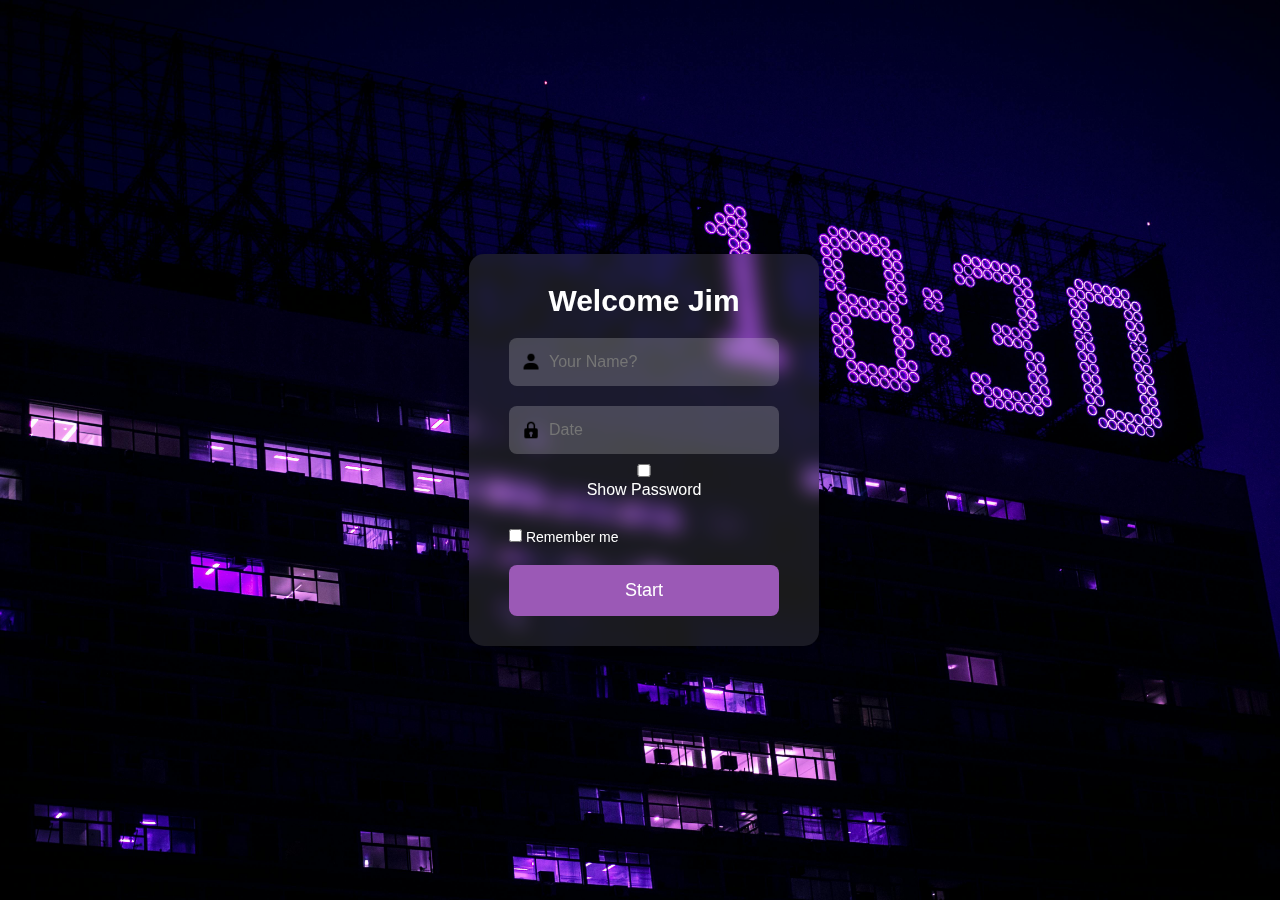
<file: templates/index.html>
<!DOCTYPE html>
<html lang="en">
<head>
    <meta charset="UTF-8">
    <meta name="viewport" content="width=device-width, initial-scale=1.0">
    <title>login</title>s
    <link rel="stylesheet" href="../static/style.css">
    <link href='https://unpkg.com/boxicons@2.1.4/css/boxicons.min.css' rel='stylesheet'>


</head>
<body >
    
    <div class="wraper">
 
        <form method="POST">

            <h1>
                Welcome Jim
            </h1>
        <div class="input-box">
            <input type="text" , name="username" , placeholder="Your Name?" required>
            <img class="user-icon" src="[data-uri]"/>

        </div>
        <div class="input-box"> 
            <input type="password" , name="password" id="myInput" required placeholder="Date">
            <img class="password-icon" src="[data-uri]"/>


<!-- An element to toggle between password visibility -->
        <input type="checkbox" onclick="myFunction()">Show Password
         <script>  
         



function myFunction() {
  var x = document.getElementById("myInput");
  if (x.type === "password") {
    x.type = "text";
  } else {
    x.type = "password";
  }
}
 
        </script>
    
         </div>
         <div class="remember-forget">

            <label> <input type="checkbox"
                >
            <a href="#"
            ></a>
            Remember me</label>
         </div>
         <button type="submit" class="btn">
            <a>Start</a>
        </button>
        
        
           

        
        </form>



    </div>
</body>
</html>
</file>
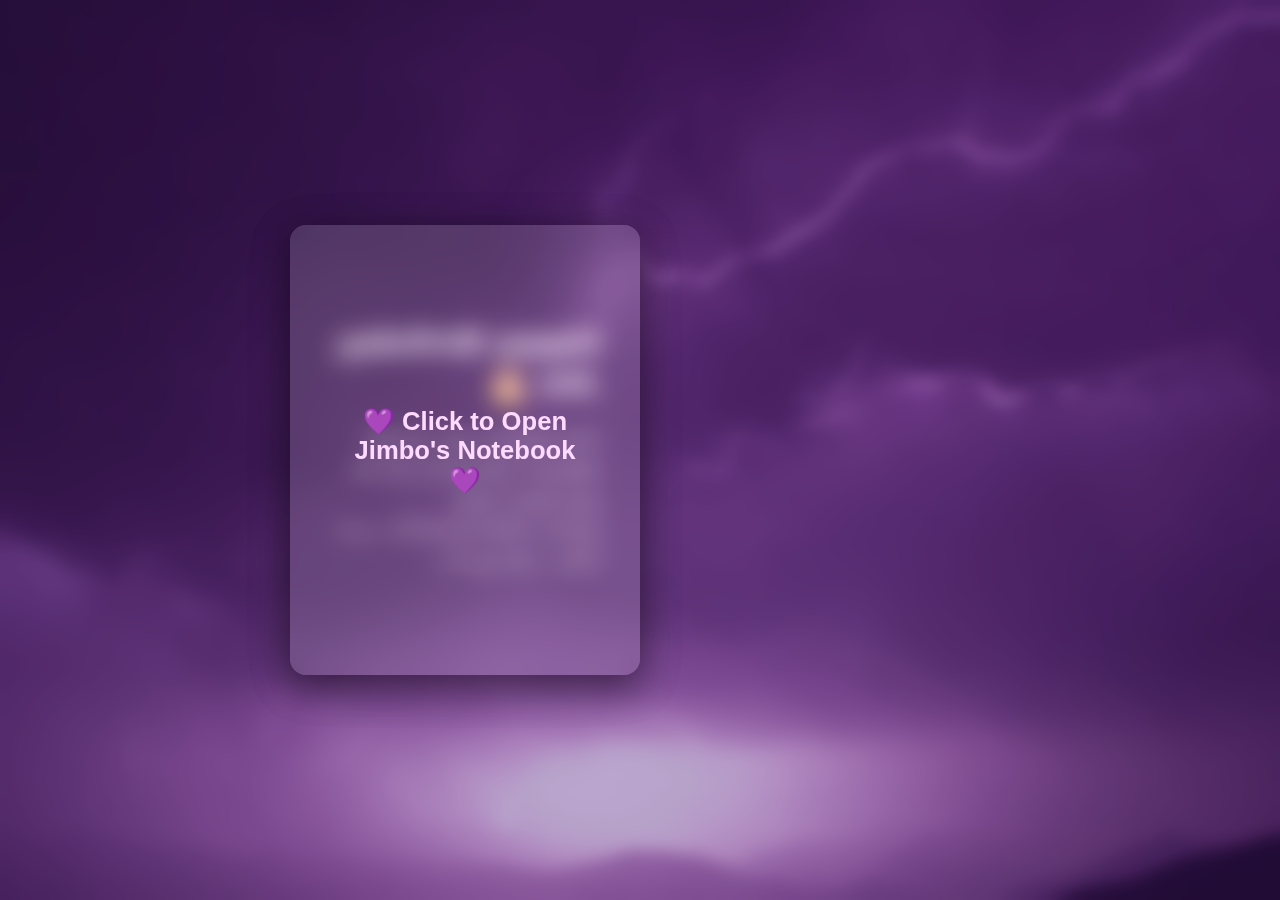
<file: templates/bday.html>
<!DOCTYPE html>
<html lang="en">
  <head>
    <meta charset="UTF-8" />
    <meta name="viewport" content="width=device-width, initial-scale=1.0" />
    <title>Jimbo's Birthday Notebook</title>
    <link rel="stylesheet" href="../static/bday.css" />
  </head>
  <body>
    <canvas id="particles"></canvas>
    <div class="background"></div>
    <div class="overlay"></div>

    <div class="container">
      <div class="notebook" id="notebook">
        <div class="page left-page" id="notebookCover">
          <div class="cover-text">💜 Click to Open Jimbo's Notebook 💜</div>
        </div>
        <div class="page right-page">
          <h1>Happy Birthday, Jim 🎂</h1>
          <p>
            Just wanted to say: you are welcome. Welcome to 15. It's your
            friend, Shan. <br />
            শুধু বলতে চেয়েছিলাম:শুভ জন্ম দিন। ১৫-তে স্বাগতম। তোমার বন্ধু, শান
            ।<br />
          </p>
        </div>
      </div>
    </div>

    <script src="../static/scipts/scripts.js"></script>
  </body>
</html>
</file>
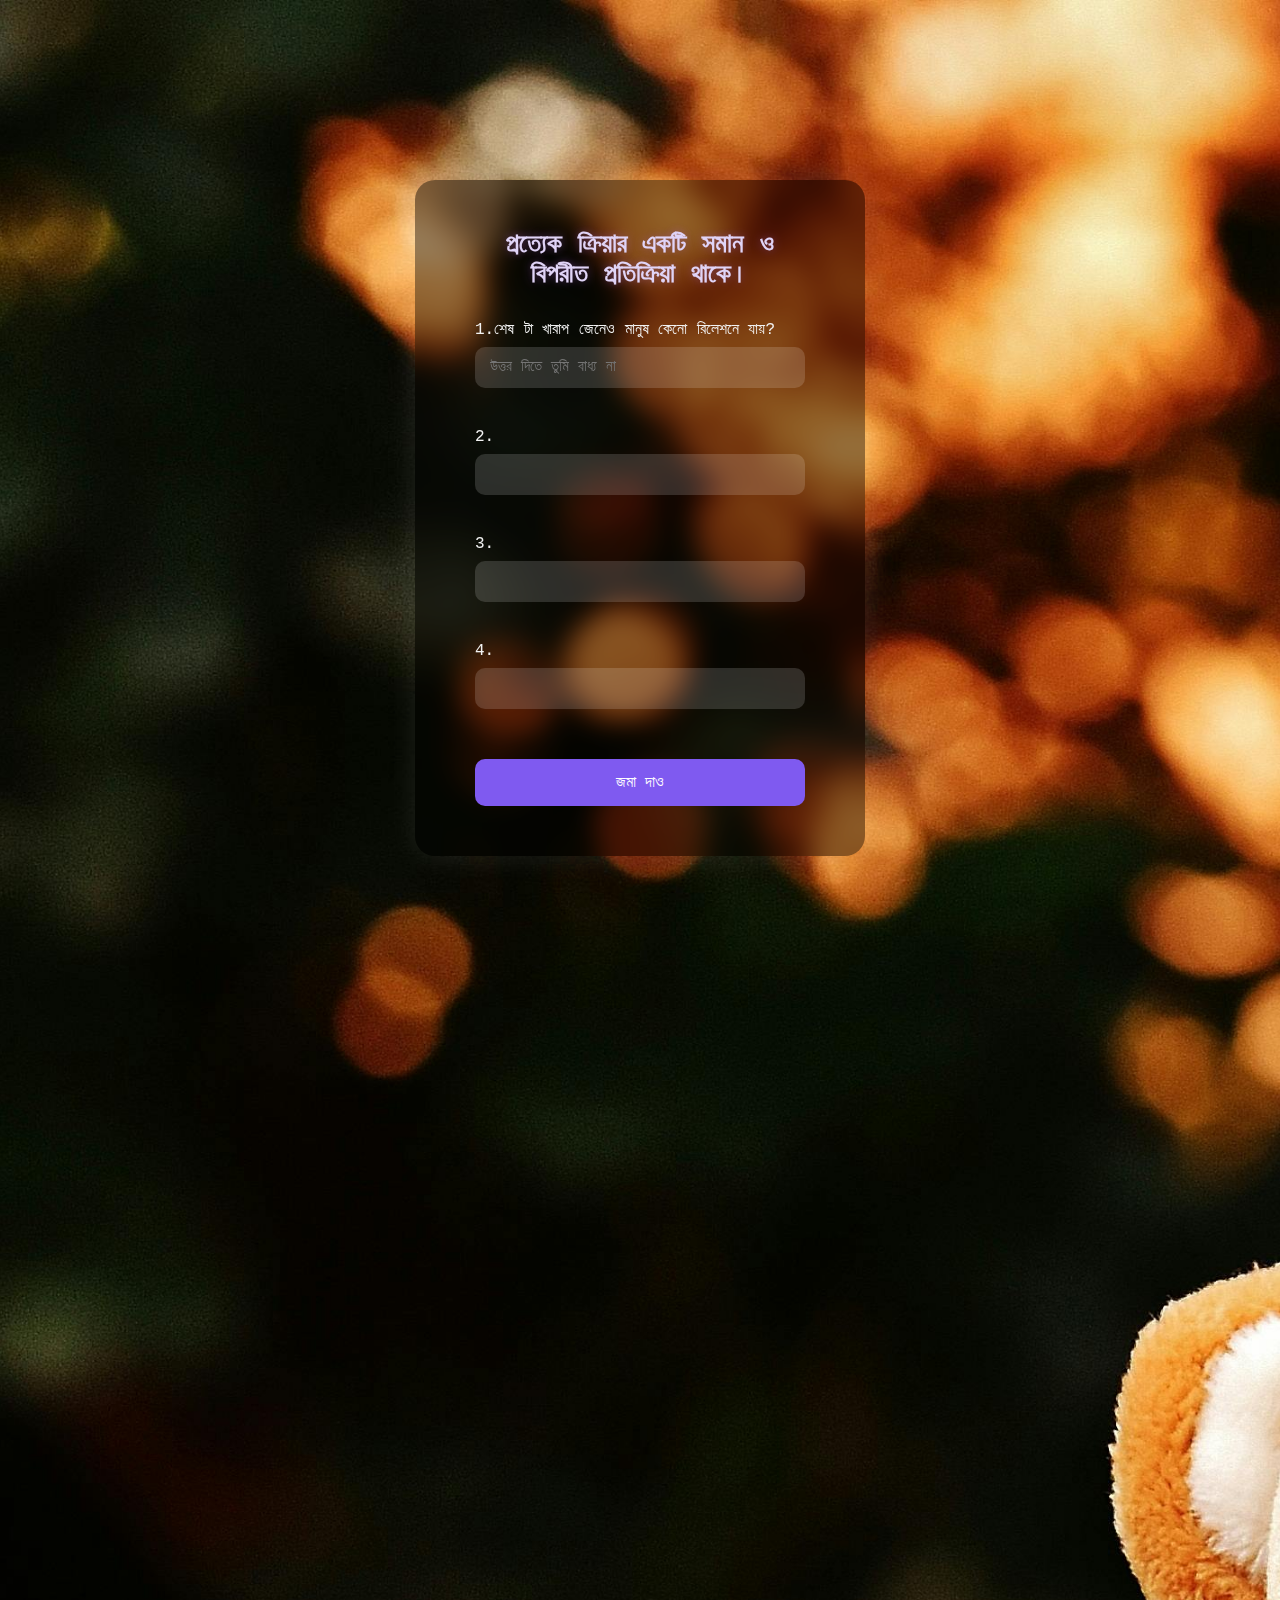
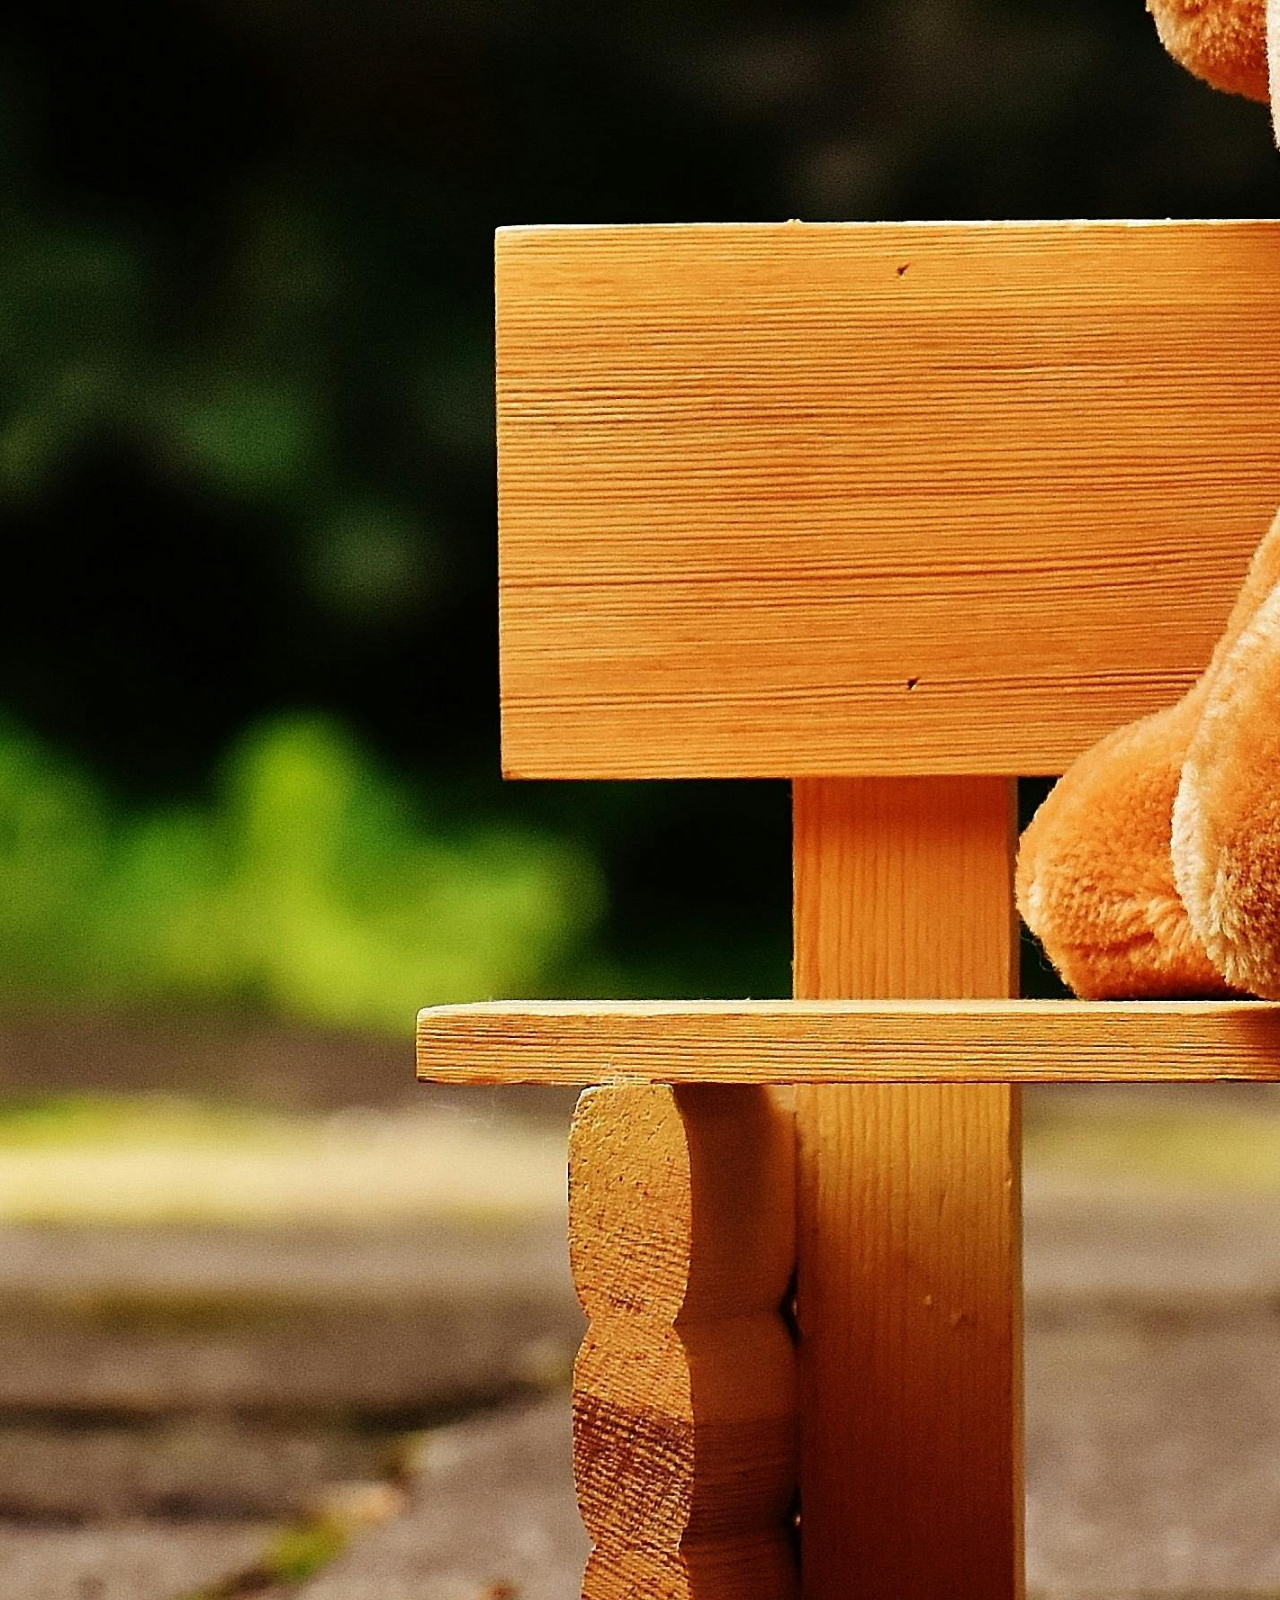
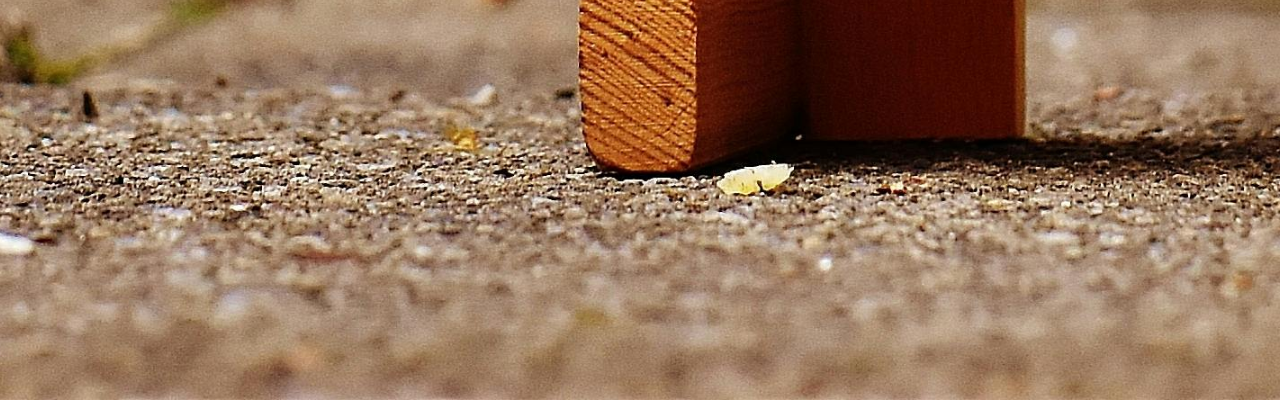
<file: templates/home.html>
<!DOCTYPE html>
<html lang="bn">
<head>
  <meta charset="UTF-8" />
  <meta name="viewport" content="width=device-width, initial-scale=1.0"/>
  <title>প্রশ্নোত্তর খেলা</title>
  <link rel="stylesheet" href="../static/home.css"/>
</head>
<body>
  <div class="wrapper">
    <form method="POST" action="{{ url_for('result') }}">
      <h1> প্রত্যেক ক্রিয়ার একটি সমান ও বিপরীত প্রতিক্রিয়া থাকে।</h1>

      <div class="input-box">
        <label>1.শেষ টা খারাপ জেনেও মানুষ কেনো রিলেশনে যায়? </label>
        <input type="text" name="q1" placeholder="উত্তর দিতে তুমি বাধ্য না"/>
      </div>

      <div class="input-box">
        <label>2.</label>
        <input type="text" name="q2"/>
      </div>

      <div class="input-box">
        <label>3. </label>
        <input type="text" name="q3" />
      </div>

      <div class="input-box">
        <label>4.  </label>
        <input type="text" name="q4"/>
      </div>

      <button type="submit" class="btn">জমা দাও</button>
    </form>
  </div>
</body>
</html>
</file>
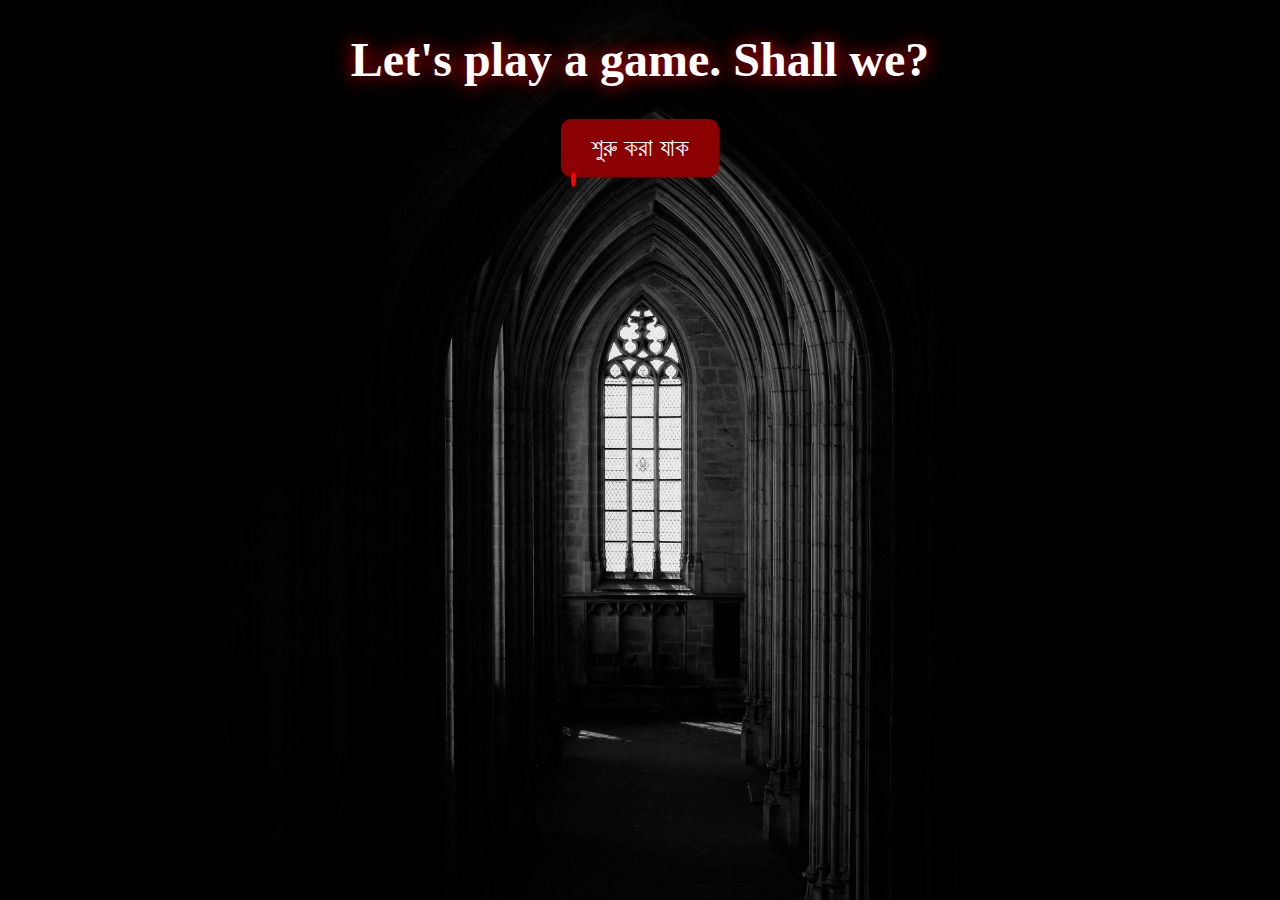
<file: templates/shallwe.html>
<!DOCTYPE html>
<html lang="en">
<head>
    <meta charset="UTF-8">
    <meta name="viewport" content="width=device-width, initial-scale=1.0">
    <title>Document</title>
    <link rel="stylesheet" href="../static/shallwe.css">
</head>
<body>
    <h1>
        Let's play a game. Shall we? 
    </h1>
    <div>
        <a href="{{ url_for('home') }}">
            <button>শুরু করা যাক</button>
        </a>
    </div>
</body>
</html>
</file>
<file: static/style.css>
/* General Styles */
* {
    margin: 0;
    padding: 0;
    box-sizing: border-box;
    font-family: 'Arial', sans-serif;
}

/* Body Styles */
body {
    height: 100vh;
    background-image: url('background.jpg'); /* Add your background image here */
    background-size: cover;
    background-position: center;
    display: flex;
    justify-content: center;
    align-items: center;
    overflow: hidden;
}

/* Wrapper for the form */
.wraper {
    background: rgba(255, 255, 255, 0.1); /* Light background with opacity for glassy effect */
    padding: 30px 40px;
    border-radius: 15px;
    backdrop-filter: blur(10px); /* Creates the glassy effect */
    box-shadow: 0 4px 6px rgba(0, 0, 0, 0.1);
    width: 350px;
    text-align: center;
    color: white;
}

/* Heading */
h1 {
    font-size: 30px;
    margin-bottom: 20px;
    color: #fff;
}

/* Input Boxes */
.input-box {
    position: relative;
    margin-bottom: 20px;
}

.input-box input {
    width: 100%;
    padding: 15px;
    padding-left: 40px;
    border: none;
    border-radius: 8px;
    background-color: rgba(255, 255, 255, 0.2); /* Semi-transparent background */
    color: white;
    font-size: 16px;
    transition: all 0.3s ease;
}

.input-box input:focus {
    outline: none;
    background-color: rgba(255, 255, 255, 0.3); /* Slightly darker on focus */
}

.user-icon {
    position:absolute;
    top: 50%; /* Adjust this value for the user icon */
    left: 12px;
    transform: translateY(-50%);
    width: 20px;
    height: 20px;
}
.password-icon {
    position:absolute;
    top: 26%; /* Adjust this value for the password icon */
    left: 12px;
    transform: translateY(-50%);
    width: 20px;
    height: 20px;
}


/* Show Password Checkbox */
input[type="checkbox"] {
    margin-top: 10px;
    color: white;
}

/* Remember Me & Forget Password */
.remember-forget {
    display: flex;
    justify-content: space-between;
    align-items: center;
    margin-bottom: 20px;
}

.remember-forget label {
    color: white;
    font-size: 14px;
}

.remember-forget a {
    color: #fff;
    text-decoration: none;
}

/* Button */
.btn {
    width: 100%;
    padding: 15px;
    background-color: #9b59b6; /* Purple shade that matches the background */
    color: white;
    border: none;
    border-radius: 8px;
    font-size: 18px;
    cursor: pointer;
    transition: background-color 0.3s ease;
}

.btn:hover {
    background-color: #8e44ad; /* Darker shade of purple on hover */
}

/* Register Link */
.register p {
    margin-top: 20px;
    color: white;
    font-size: 14px;
}

.register a {
    color: #fff;
    text-decoration: none;
    font-weight: bold;
}

.register a:hover {
    text-decoration: underline;
}
</file>
<file: static/bday.css>
* {
  margin: 0;
  padding: 0;
  box-sizing: border-box;
}
body, html {
  width: 100%;
  height: 100%;
  font-family: 'Segoe UI', sans-serif;
  overflow: hidden;
  background: #0e0e1a;
}
canvas#particles {
  position: absolute;
  top: 0;
  left: 0;
  z-index: 0;
  pointer-events: none;
}
.background {
  position: absolute;
  width: 100%;
  height: 100%;
  background: url('./bday.jpg') center/cover no-repeat;
  z-index: 0;
}
.overlay {
  position: absolute;
  width: 100%;
  height: 100%;
  background: rgba(80, 30, 130, 0.4);
  backdrop-filter: blur(8px);
  z-index: 1;
}
.container {
  position: relative;
  z-index: 2;
  height: 100%;
  display: flex;
  align-items: center;
  justify-content: center;

}
.notebook {
  width: 700px;
  height: 450px;
  perspective: 2000px;
  display: flex;
  position: relative;
}
.page {
  width: 50%;
  height: 100%;
  position: absolute;
  top: 0;
  padding: 40px;
  overflow: hidden;
  display: flex;
  flex-direction: column;
  justify-content: center;
  transition: transform 1.2s ease-in-out;
  border-radius: 16px;
  background: rgba(255, 255, 255, 0.08);
  backdrop-filter: blur(12px);
  box-shadow: 0 10px 40px rgba(0, 0, 0, 0.3);
}
.left-page {
  left: 0;
  transform-origin: left;
  z-index: 3;
  text-align: center;
  color: #ffdaff;
  font-weight: bold;
}
.right-page {
  right: 0;
  transform: rotateY(180deg);
  transform-origin: left;
  color: #ffeaff;
  z-index: 2;
  overflow-y:scroll;
}
.right-page h1 {
  font-size: 2.2em;
  margin-bottom: 20px;
}
.right-page p {
  font-size: 1.2em;
  line-height: 1.6;
}
.notebook.open .left-page {
  transform: rotateY(-180deg);
}
.notebook.open .right-page {
  transform: rotateY(0);
}
.cover-text {
  font-size: 1.6em;
  padding: 20px;
}
</file>
<file: static/shallwe.css>
/* Dark, eerie backdrop */
body {
    background: url("un.jpg") no-repeat center center fixed;
    background-size: cover;
    color: white;
    font-family: "Creepster", cursive;
    text-align: center;
}

/* Creepy heading animation */
h1 {
    font-size: 3em;
    text-shadow: 0px 0px 20px red;
    animation: flicker 1s infinite alternate;
}

@keyframes flicker {
    0% { opacity: 0.7; text-shadow: 0px 0px 5px red; }
    100% { opacity: 1; text-shadow: 0px 0px 20px red; }
}

/* Bloody dripping button */
button {
    background: darkred;
    color: white;
    font-size: 1.5em;
    padding: 15px 30px;
    border: none;
    border-radius: 10px;
    position: relative;
    cursor: pointer;
    transition: 0.3s;
}

/* Dripping blood effect */
button::after {
    content: "";
    position: absolute;
    width: 5px;
    height: 15px;
    background: red;
    bottom: -10px;
    left: 10px;
    border-radius: 50%;
    animation: drip 1s infinite alternate;
}

@keyframes drip {
    0% { height: 5px; opacity: 0.7; }
    100% { height: 15px; opacity: 1; }
}

/* Button hover effect */
button:hover {
    background: black;
    color: red;
    box-shadow: 0px 0px 20px red;
}

/* Ghostly hover glow */
a:hover {
    text-decoration: none;
    color: white;
    text-shadow: 0px 0px 10px white;
}
</file>
<file: static/home.css>
/* General Reset */
* {
    margin: 0;
    padding: 0;
    box-sizing: border-box;
    font-family: 'Courier New', monospace;
  }
  
  /* Body with spooky infinite scrolling backdrop */
  body {
    min-height: 400vh; /* Makes the page 4x the normal height */
    background-image: url('n2.jpg'); /* Replace with your backdrop */
    background-size: cover;
    background-repeat: repeat-y;
    background-position: center;
    display: flex;
    justify-content: center;
    align-items: flex-start;
    padding-top: 20vh; /* Form starts with space */
    color: #fff;
    overflow-x: hidden;
  }
  
  /* Glassy wrapper */
  .wrapper {
    background: rgba(0, 0, 0, 0.4);
    padding: 50px 60px;
    border-radius: 20px;
    backdrop-filter: blur(12px);
    box-shadow: 0 0 30px rgba(255, 255, 255, 0.1);
    width: 90%;
    max-width: 450px;
    text-align: center;
    animation: fadeSlideIn 2s ease;
  }
  
  /* Opening animation */
  @keyframes fadeSlideIn {
    0% {
      opacity: 0;
      transform: translateY(-50px);
    }
    100% {
      opacity: 1;
      transform: translateY(0);
    }
  }
  
  /* Heading with glowing touch */
  h1 {
    font-size: 26px;
    color: #e0d4f7;
    text-shadow: 0 0 10px rgba(155, 89, 182, 0.5);
    margin-bottom: 30px;
  }
  
  /* Input Containers */
  .input-box {
    margin-bottom: 40px; /* Adds more space between fields */
    text-align: left;
  }
  
  .input-box label {
    display: block;
    font-size: 16px;
    margin-bottom: 8px;
    color: #f2f2f2;
  }
  
  .input-box input {
    width: 100%;
    padding: 12px 15px;
    border-radius: 10px;
    border: none;
    background: rgba(255, 255, 255, 0.15);
    color: white;
    font-size: 15px;
    outline: none;
    transition: background 0.3s ease;
  }
  
  .input-box input:focus {
    background: rgba(255, 255, 255, 0.25);
  }
  
  /* Submit Button */
  .btn {
    width: 100%;
    padding: 14px;
    border: none;
    border-radius: 10px;
    background: #7f5af0;
    color: white;
    font-size: 16px;
    cursor: pointer;
    transition: background 0.3s ease;
    margin-top: 10px;
  }
  
  .btn:hover {
    background: #6246ea;
  }
</file>
